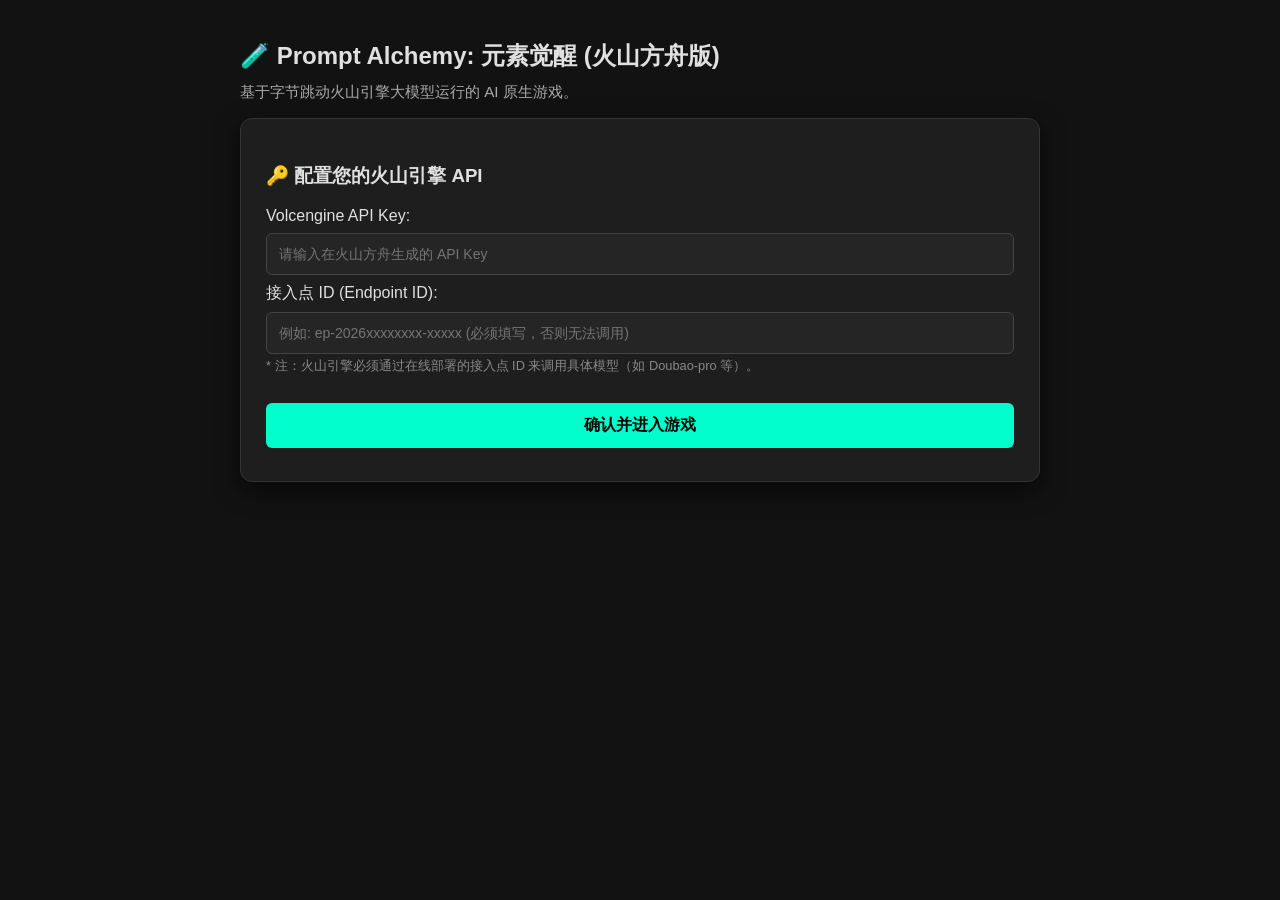
<file: alchemy/index.html>
<!DOCTYPE html>
<html lang="zh-CN">
<head>
    <meta charset="UTF-8">
    <meta name="viewport" content="width=device-width, initial-scale=1.0">
    <title>Prompt Alchemy: 元素觉醒 (火山引擎版)</title>
    <style>
        :root {
            --bg-color: #121212;
            --card-color: #1e1e1e;
            --text-color: #e0e0e0;
            --accent-color: #00ffcc;
            --border-color: #333;
        }
        body {
            font-family: 'Segoe UI', Tahoma, Geneva, Verdana, sans-serif;
            background-color: var(--bg-color);
            color: var(--text-color);
            margin: 0;
            padding: 20px;
            display: flex;
            flex-direction: column;
            align-items: center;
        }
        .container {
            width: 100%;
            max-width: 800px;
        }
        .setup-panel, .game-panel {
            background: var(--card-color);
            padding: 25px;
            border-radius: 12px;
            box-shadow: 0 8px 24px rgba(0,0,0,0.6);
            margin-bottom: 20px;
            border: 1px solid var(--border-color);
        }
        input, button, textarea, select {
            background: #252525;
            border: 1px solid #444;
            color: #fff;
            padding: 12px;
            margin: 8px 0;
            border-radius: 6px;
            width: 100%;
            box-sizing: border-box;
            font-size: 14px;
        }
        input:focus, textarea:focus {
            border-color: var(--accent-color);
            outline: none;
        }
        button {
            background: var(--accent-color);
            color: #000;
            font-weight: bold;
            font-size: 16px;
            cursor: pointer;
            transition: all 0.3s ease;
            border: none;
            margin-top: 15px;
        }
        button:hover {
            background: #00ccaa;
            box-shadow: 0 0 15px rgba(0, 255, 204, 0.4);
            transform: translateY(-1px);
        }
        button:disabled {
            background: #444;
            color: #888;
            cursor: not-allowed;
            box-shadow: none;
            transform: none;
        }
        .battlefield {
            display: flex;
            justify-content: space-around;
            margin-top: 25px;
            gap: 20px;
        }
        .monster-card {
            background: #252525;
            border: 2px solid #444;
            border-radius: 10px;
            width: 50%;
            padding: 20px;
            text-align: center;
            transition: border-color 0.5s;
        }
        .monster-card.active {
            border-color: var(--accent-color);
            background: #1a2926;
        }
        .monster-avatar {
            font-family: 'Courier New', Courier, monospace;
            white-space: pre;
            background: #0a0a0a;
            padding: 15px;
            border-radius: 6px;
            margin: 15px 0;
            font-size: 12px;
            color: #33ff33;
            overflow-x: auto;
            line-height: 1.2;
            min-height: 100px;
            display: flex;
            align-items: center;
            justify-content: center;
        }
        .status {
            font-weight: bold;
            color: #ffcc00;
            margin: 15px 0;
            padding: 10px;
            background: rgba(255, 204, 0, 0.1);
            border-radius: 6px;
            text-align: center;
        }
        .el-row {
            display: flex;
            gap: 15px;
        }
        .el-col {
            flex: 1;
        }
    </style>
</head>
<body>

<div class="container">
    <h2>🧪 Prompt Alchemy: 元素觉醒 (火山方舟版)</h2>
    <p style="font-size: 0.95em; color: #aaa; margin-top: -10px;">基于字节跳动火山引擎大模型运行的 AI 原生游戏。</p>

    <div class="setup-panel" id="setupPanel">
        <h3>🔑 配置您的火山引擎 API</h3>
        
        <label for="apiKey">Volcengine API Key:</label>
        <input type="password" id="apiKey" placeholder="请输入在火山方舟生成的 API Key" value="">
        
        <label for="endpointId">接入点 ID (Endpoint ID):</label>
        <input type="text" id="endpointId" placeholder="例如: ep-2026xxxxxxxx-xxxxx (必须填写，否则无法调用)" value="">
        <p style="font-size: 0.8em; color: #888; margin-top: -4px;">* 注：火山引擎必须通过在线部署的接入点 ID 来调用具体模型（如 Doubao-pro 等）。</p>
        
        <button onclick="startGame()">确认并进入游戏</button>
    </div>

    <div class="game-panel" id="gamePanel" style="display:none;">
        <div class="el-row">
            <div class="el-col">
                <label for="elemA">选择基础元素 A:</label>
                <select id="elemA">
                    <option value="🔥 熔岩机械">🔥 熔岩机械</option>
                    <option value="💧 幽灵史莱姆">💧 幽灵史莱姆</option>
                    <option value="⚡ 狂暴雷电">⚡ 狂暴雷电</option>
                    <option value="🌲 古老树精">🌲 古老树精</option>
                </select>
            </div>
            <div class="el-col">
                <label for="elemB">选择基础元素 B:</label>
                <select id="elemB">
                    <option value="💀 诅咒暗影">💀 诅咒暗影</option>
                    <option value="⚙️ 蒸汽齿轮">⚙️ 蒸汽齿轮</option>
                    <option value="❄️ 极寒冰晶">❄️ 极寒冰晶</option>
                    <option value="✨ 神圣光芒">✨ 神圣光芒</option>
                </select>
            </div>
        </div>

        <label for="playerPrompt">注入炼金提示词 (Prompt) - 引导大模型塑造怪物的形态与特殊异能：</label>
        <textarea id="playerPrompt" rows="3" placeholder="例如：让它们完美交融，诞生一只带有蒸汽朋克风格、能喷射冰火能量的机械巨龙！"></textarea>
        
        <button id="summonBtn" onclick="summonMonster()">✨ 消耗 Token：融合召唤！</button>

        <div class="status" id="gameStatus">准备就绪，请输入创意提示词召唤你的炼金兽...</div>

        <div class="battlefield">
            <div class="monster-card" id="playerCard">
                <h4>🔮 你的炼金兽</h4>
                <div id="pName" style="font-weight: bold; color: var(--accent-color);">? ? ?</div>
                <div class="monster-avatar" id="pAvatar">(等待融合大阵激活)</div>
                <div id="pStats" style="font-weight: bold;">HP: -- | ATK: --</div>
                <div id="pSkill" style="font-size:0.85em; color:#aaa; margin-top:8px; min-height: 32px;">技能: --</div>
            </div>

            <div class="monster-card" id="enemyCard">
                <h4>👾 守关智能Boss</h4>
                <div id="eName" style="font-weight: bold; color: #ff3366;">末日赛博巨兽</div>
                <div class="monster-avatar" id="eAvatar">
  /\_/\
 ( o.o )
  > ^ <
[CYBER]
                </div>
                <div id="eStats" style="font-weight: bold;">HP: 120 | ATK: 24</div>
                <div id="eSkill" style="font-size:0.85em; color:#aaa; margin-top:8px; min-height: 32px;">技能: 毁灭射线 (对敌方造成无差别高额打击)</div>
            </div>
        </div>
        
        <button id="battleBtn" style="display: none; background: #ff3366; color: white;" onclick="startBattle()">⚔️ 派遣创造物，开始战斗！</button>
    </div>
</div>

<script>
    let playerMonster = null;
    const enemyMonster = { name: "末日赛博巨兽", hp: 120, atk: 24 };

    function startGame() {
        const key = document.getElementById('apiKey').value;
        const endpoint = document.getElementById('endpointId').value;
        if(!key || !endpoint) {
            alert('火山方舟模式下，API Key 和 接入点 ID (Endpoint ID) 均不能为空！');
            return;
        }
        document.getElementById('setupPanel').style.display = 'none';
        document.getElementById('gamePanel').style.display = 'block';
    }

    async function summonMonster() {
        const apiKey = document.getElementById('apiKey').value;
        const endpointId = document.getElementById('endpointId').value;
        const elemA = document.getElementById('elemA').value;
        const elemB = document.getElementById('elemB').value;
        const playerPrompt = document.getElementById('playerPrompt').value;

        if(!playerPrompt) {
            alert('炼金需要意志引导，请填写提示词！');
            return;
        }

        document.getElementById('summonBtn').disabled = true;
        document.getElementById('battleBtn').style.display = 'none';
        document.getElementById('playerCard').classList.remove('active');
        document.getElementById('gameStatus').innerText = "🔮 正在连接火山方舟，大模型正通过接入点实时推理属性、渲染图案...";

        const systemPrompt = `你是一款游戏后端的实时规则与视觉渲染引擎。
请根据玩家提供的两个基础元素和融合提示词，创造一个对战怪物。
必须严格返回以下标准 JSON 格式，不要包含任何 markdown 标记（绝对不要用 \`\`\`json 块包裹），直接输出大括号包裹的纯文本 JSON：
{
  "name": "怪物名字(10字以内)",
  "hp": 随机70-150之间的整数,
  "atk": 随机15-35之间的整数,
  "skill": "技能名字和简短说明",
  "ascii_art": "用普通符号画一幅符合该怪物形象的简易ASCII艺术画(高度4-5行，宽度20字符以内，内部绝对不能使用任何反引号，直接用换行符\\n分隔)"
}`;

        const userContent = `基础元素A: ${elemA}, 基础元素B: ${elemB}. 玩家融合创意: ${playerPrompt}`;

        try {
            // 请求地址更换为火山方舟 V3 端点
            const response = await fetch("https://ark.cn-beijing.volces.com/api/v3/chat/completions", {
                method: "POST",
                headers: {
                    "Authorization": `Bearer ${apiKey}`,
                    "Content-Type": "application/json"
                },
                body: JSON.stringify({
                    "model": endpointId, // 火山引擎规范：这里传入的必须是接入点ID
                    "messages": [
                        {"role": "system", "content": systemPrompt},
                        {"role": "user", "content": userContent}
                    ]
                })
            });

            if (!response.ok) {
                const errorData = await response.json();
                throw new Error(errorData.error?.message || "方舟接口调用失败");
            }

            const data = await response.json();
            let rawContent = data.choices[0].message.content.trim();
            
            // 兜底清洗：剔除不听话模型可能会带上的 Markdown 标记
            if (rawContent.startsWith("```")) {
                rawContent = rawContent.replace(/^```json?/, "").replace(/```$/, "").trim();
            }

            const result = JSON.parse(rawContent);
            
            playerMonster = result;
            document.getElementById('pName').innerText = result.name;
            document.getElementById('pAvatar').innerText = result.ascii_art || " (/)_(\) \n ( o.o ) \n  > ^ < ";
            document.getElementById('pStats').innerText = `HP: ${result.hp} | ATK: ${result.atk}`;
            document.getElementById('pSkill').innerText = `技能: ${result.skill}`;
            
            document.getElementById('playerCard').classList.add('active');
            document.getElementById('gameStatus').innerText = `✨ 召唤成功！方舟大阵中走出了【${result.name}】！`;
            document.getElementById('battleBtn').style.display = 'block';
        } catch (error) {
            console.error(error);
            document.getElementById('gameStatus').innerText = `❌ 召唤失败。原因: ${error.message}。请检查 Key 和 接入点 ID 是否匹配，或检查跨域控制。`;
        } finally {
            document.getElementById('summonBtn').disabled = false;
        }
    }

    function startBattle() {
        if(!playerMonster) return;
        document.getElementById('gameStatus').innerText = "⚔️ 战火已燃！";
        
        let pHp = playerMonster.hp;
        let eHp = enemyMonster.hp;
        let log = "⚔️ === 战斗回合播报 === ⚔️\n\n";

        log += `【${playerMonster.name}】仰天长啸，激活动态技能 [${playerMonster.skill.split('：')[0]}]！\n`;
        eHp -= playerMonster.atk;
        log += `💥 痛击守关Boss，造成了 ${playerMonster.atk} 点伤害！Boss 剩余生命: ${Math.max(0, eHp)}\n\n`;

        if(eHp > 0) {
            log += `【${enemyMonster.name}】陷入暴怒，回敬了一记 [毁灭射线]！\n`;
            pHp -= enemyMonster.atk;
            log += `💥 你的造物受到了 ${enemyMonster.atk} 点伤害！你剩余生命: ${Math.max(0, pHp)}\n\n`;
        }

        log += "🏁 === 结算结果 === 🏁\n";
        if(eHp <= 0) {
            log += `🏆 奇迹！你用 Prompt 编织出的 AI 生物成功击碎了赛博巨兽！`;
        } else if(pHp <= 0) {
            log += `💀 战败！再接再厉，调整下提示词重新炼金吧！`;
        } else {
            if(pHp > eHp) {
                log += `⚖️ 由于你的生物血量残余较多 (${pHp} vs ${eHp})，评委判定你获得小胜！`;
            } else {
                log += `⚖️ 回合结束，Boss 略微领先，你惜败！`;
            }
        }

        alert(log);
        document.getElementById('gameStatus').innerText = "战斗已完结。可以开启下一轮 Token 炼金！";
    }
</script>

</body>
</html>
</file>
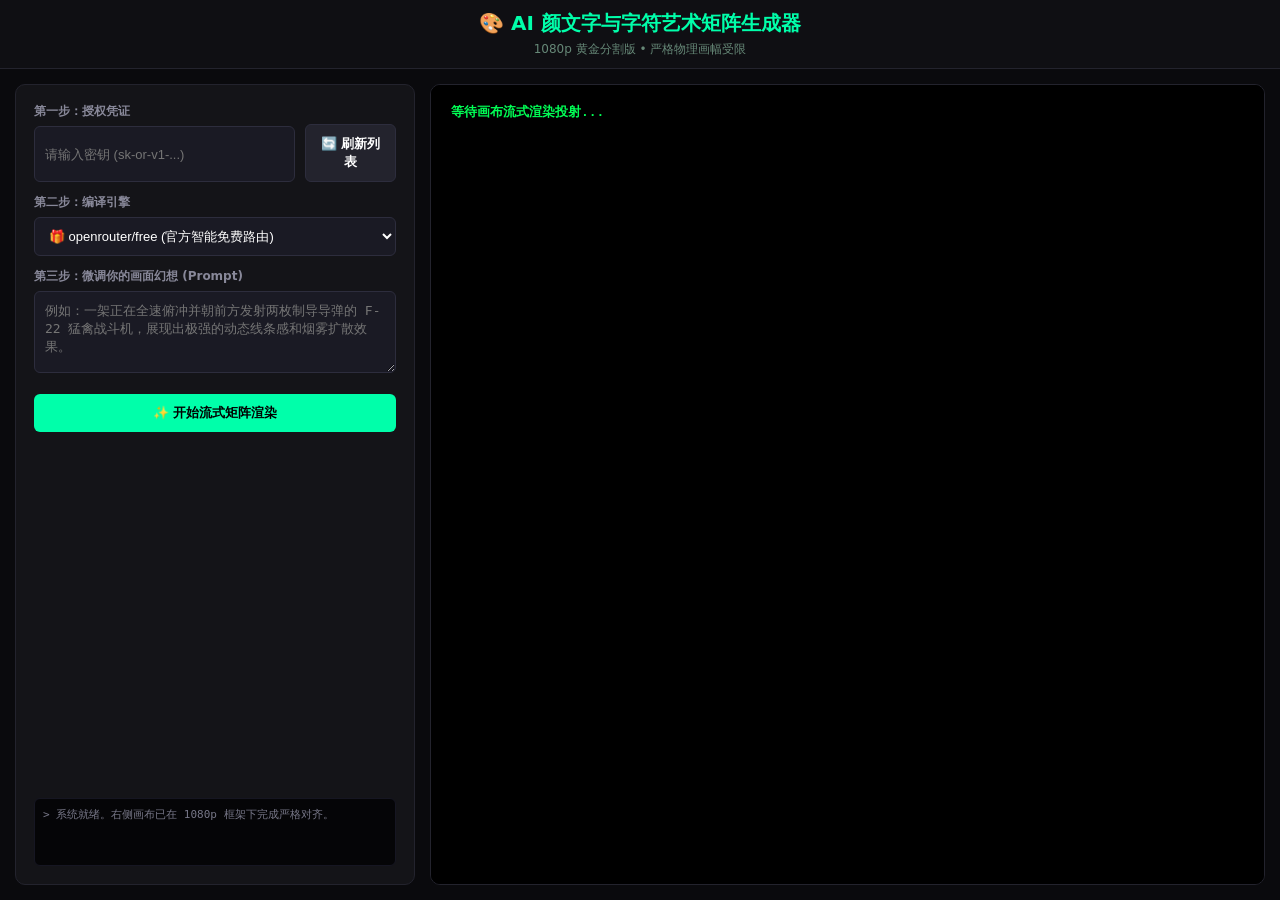
<file: static/alchemy/index.html>
<!DOCTYPE html>
<html lang="zh-CN">
<head>
    <meta charset="UTF-8">
    <meta name="viewport" content="width=device-width, initial-scale=1.0">
    <title>🎨 字符艺术矩阵生成器 (1080p 黄金画幅版)</title>
    <style>
        :root {
            --bg: #0a0a0d;
            --panel: #141418;
            --accent: #00ffaa;
            --text: #e2e2e5;
        }
        
        /* 铺满全屏，杜绝整个网页出现滚动条 */
        html, body {
            background: var(--bg);
            color: var(--text);
            margin: 0;
            padding: 0;
            height: 100vh;
            width: 100vw;
            font-family: system-ui, -apple-system, sans-serif;
            overflow: hidden; 
            display: flex;
            flex-direction: column;
        }

        /* 紧凑型的顶部标题栏 */
        header {
            text-align: center;
            padding: 10px 0;
            background: #0f0f13;
            border-bottom: 1px solid #23232d;
            flex-shrink: 0;
        }
        header h2 { margin: 0; font-size: 20px; color: var(--accent); }
        header p { margin: 4px 0 0 0; color: #687; font-size: 12px; }

        /* 🎛️ 核心改动 1：左右分栏的双栏主战场 */
        .main-layout {
            display: flex;
            flex: 1;
            width: 100vw;
            box-sizing: border-box;
            padding: 15px;
            gap: 15px;
            overflow: hidden; /* 强制限定在首屏之内 */
        }

        /* 左侧控制台（占 35% 宽度） */
        .control-side {
            width: 35%;
            max-width: 400px;
            min-width: 300px;
            background: var(--panel);
            padding: 18px;
            border-radius: 10px;
            border: 1px solid #23232d;
            box-sizing: border-box;
            display: flex;
            flex-direction: column;
            justify-content: flex-start;
        }

        /* 🎨 核心改动 2：右侧画布（占全量剩余空间，强制单屏无滚动） */
        .canvas-side {
            flex: 1;
            background: #000;
            border: 1px solid #23232d;
            border-radius: 10px;
            position: relative;
            display: flex;
            flex-direction: column;
            box-sizing: border-box;
            overflow: hidden;
        }

        /* 字符矩阵渲染核心：严格控制字体大小和等宽 */
        #artCanvas {
            flex: 1;
            color: #00ff55;
            font-family: 'Courier New', Courier, monospace;
            font-weight: bold;
            font-size: 13px; /* 1080p 下最佳辨识度等宽大小 */
            line-height: 1.25;
            white-space: pre;
            padding: 20px;
            margin: 0;
            overflow: hidden; /* 严禁画布自己蹦出多余的滚动条 */
            background: #000;
            box-sizing: border-box;
        }

        /* 表单元素微调 */
        .input-group { margin-bottom: 12px; }
        label { display: block; margin-bottom: 4px; font-size: 12px; color: #889; font-weight: bold; }
        input, textarea, select, button {
            width: 100%; padding: 10px; margin-top: 2px;
            background: #1a1a24; border: 1px solid #2d2d3d;
            color: #fff; border-radius: 6px; box-sizing: border-box; font-size: 13px;
        }
        input:focus, textarea:focus, select:focus { border-color: var(--accent); outline: none; }
        
        .row { display: flex; gap: 10px; }
        button { background: var(--accent); color: #000; font-weight: bold; border: none; cursor: pointer; transition: background 0.2s; margin-top: 5px; }
        button:hover { background: #00cc88; }
        button:disabled { background: #333; color: #666; cursor: not-allowed; }
        .btn-secondary { background: #23232d; color: #fff; border: 1px solid #2d2d3d; }
        .btn-secondary:hover { background: #2d2d3d; }

        #terminal {
            background: #050507; font-family: monospace; padding: 8px; border-radius: 6px;
            height: 50px; overflow-y: auto; font-size: 11px; color: #778; margin-top: auto; border: 1px solid #161622;
        }
    </style>
</head>
<body>

<header>
    <h2>🎨 AI 颜文字与字符艺术矩阵生成器</h2>
    <p>1080p 黄金分割版 • 严格物理画幅受限</p>
</header>

<div class="main-layout">
    <div class="control-side">
        <div class="input-group">
            <label>第一步：授权凭证</label>
            <div class="row">
                <input type="password" id="keyInput" placeholder="请输入密钥 (sk-or-v1-...)">
                <button class="btn-secondary" style="width: 120px; margin:0;" onclick="fetchLiveModels()">🔄 刷新列表</button>
            </div>
        </div>

        <div class="input-group">
            <label>第二步：编译引擎</label>
            <select id="modelInput">
                <option value="openrouter/free">🎁 openrouter/free (官方智能免费路由)</option>
            </select>
        </div>

        <div class="input-group">
            <label>第三步：微调你的画面幻想 (Prompt)</label>
            <textarea id="promptInput" rows="4" placeholder="例如：一架正在全速俯冲并朝前方发射两枚制导导弹的 F-22 猛禽战斗机，展现出极强的动态线条感和烟雾扩散效果。"></textarea>
        </div>

        <button id="generateBtn" onclick="generateAsciiArt()">✨ 开始流式矩阵渲染</button>

        <div id="terminal">> 系统就绪。右侧画布已在 1080p 框架下完成严格对齐。</div>
    </div>

    <div class="canvas-side">
        <div id="artCanvas">等待画布流式渲染投射...</div>
    </div>
</div>

<script>
    const logDiv = document.getElementById('terminal');
    const modelSelect = document.getElementById('modelInput');
    const canvasDiv = document.getElementById('artCanvas');

    function log(msg, color = "#888") {
        if (logDiv) {
            logDiv.innerHTML += `<br><span style="color:${color}">> ${msg}</span>`;
            logDiv.scrollTop = logDiv.scrollHeight;
        }
    }

    // 🔄 动态拉取模型列表逻辑 (保持静态首行安全注入)
    async function fetchLiveModels() {
        const key = document.getElementById('keyInput').value;
        log("正在拉取全量模型生态...", "#ffaa00");

        try {
            const headers = key ? { "Authorization": `Bearer ${key}` } : {};
            const response = await fetch("https://openrouter.ai/api/v1/models", { method: "GET", headers: headers });

            if (!response.ok) throw new Error(`HTTP 错误: ${response.status}`);
            const rawData = await response.json();
            const models = rawData.data;

            if (models && models.length > 0) {
                while (modelSelect.options.length > 1) { modelSelect.remove(1); }

                const freeModels = [];
                const paidModels = [];

                models.forEach(m => {
                    if (m.id === "openrouter/free") return;
                    if (m.id.includes(':free')) freeModels.push(m);
                    else paidModels.push(m);
                });

                freeModels.sort((a,b) => a.id.localeCompare(b.id));
                paidModels.sort((a,b) => a.id.localeCompare(b.id));

                const optGroupFree = document.createElement('optgroup');
                optGroupFree.label = "🎁 免费畅玩模型通道";
                freeModels.forEach(m => {
                    const opt = document.createElement('option');
                    opt.value = m.id;
                    opt.innerText = `✨ ${m.name}`;
                    optGroupFree.appendChild(opt);
                });
                modelSelect.appendChild(optGroupFree);

                const optGroupPaid = document.createElement('optgroup');
                optGroupPaid.label = "💰 商业全量旗舰模型";
                paidModels.forEach(m => {
                    const opt = document.createElement('option');
                    opt.value = m.id;
                    opt.innerText = `🪪 ${m.name}`;
                    optGroupPaid.appendChild(opt);
                });
                modelSelect.appendChild(optGroupPaid);

                log(`模型追加同步成功！`, "#00ffaa");
                alert("模型列表已动态更新！");
            }
        } catch (e) {
            log(`获取失败。保持默认免费通道运行。`, "#ff3366");
            alert(`无法更新列表: ${e.message}\n已保持第一行默认路由为您兜底！`);
        }
    }

    // ✨ 核心逻辑：严密控行控高，杜绝产生滚动条    
    // 🎨 流式实时渲染字符艺术矩阵
    async function generateAsciiArt() {
        const key = document.getElementById('keyInput').value;
        const model = document.getElementById('modelInput').value;
        const prompt = document.getElementById('promptInput').value;

        if(!key) { alert("请先填写 OpenRouter API Key！"); return; }
        if(!prompt) { alert("你想画什么？请输入画面描述！"); return; }

        document.getElementById('generateBtn').disabled = true;
        canvasDiv.style.color = "#00ff55";
        canvasDiv.innerText = ""; // 清空画布，准备实时作画
        log(`正在请求 [${model}] 开启流式矩阵渲染通道...`, "#ffcc00");

        const systemPrompt = `你是一个顶级字符画（ASCII Art）艺术编译器。请根据用户的描述，生成一张纯字符矩阵图形。
【画幅物理硬约束条件（极其重要，违反系统将死锁）】：
1. 你的整个图形输出横向宽度：必须严格控制在 120 到 140 个字符之间！这是为了配合 1080p 横向大画布的排版，请务必把画面横向撑满！
2. 纵向高度：控制在 25 到 35 行之间。绘制完主图案后请立刻闭合输出。
3. 只能吐出纯字符画矩阵本身。严禁带有任何 Markdown 标记（如 \`\`\` 符号）、普通文字说明或打招呼。

【画风与黑白构图要求】：
1. 核心重点：我们的背景画布已经是纯黑色的了！所以图案背景、天空中【空白、没有物体的地方】必须用空格（Space）来表示！绝对不允许用满屏幕的字符把背景填满！
2. 请发挥你的空间想象力，用密度不同的符号（如 @, #, *, +, =, -, :, ., 或者是特定的颜文字符号）组合出明暗与线条，使其像一幅悬浮在黑夜中的超大像素艺术品。`;

        try {
            const response = await fetch("https://openrouter.ai/api/v1/chat/completions", {
                method: "POST",
                headers: {
                    "Authorization": `Bearer ${key}`,
                    "Content-Type": "application/json"
                },
                body: JSON.stringify({
                    "model": model,
                    "stream": true, // ⚡️ 开启流式传输，拒绝死等阻塞！
                    "messages": [
                        {"role": "system", "content": systemPrompt},
                        {"role": "user", "content": prompt}
                    ]
                })
            });

            if(!response.ok) {
                const errData = await response.json().catch(() => ({}));
                throw new Error(errData.error?.message || `HTTP 错误: ${response.status}`);
            }

// 🌊 升级版：高吞吐量流式文本流清洗器
            const reader = response.body.getReader();
            const decoder = new TextDecoder("utf-8");
            let buffer = ""; // 核心：用于暂存残缺不全的碎包

            while (true) {
                const { done, value } = await reader.read();
                if (done) break;

                // 1. 持续无缝拼接新老数据
                buffer += decoder.decode(value, { stream: true });

                // 2. 只有遇到真正的换行符，才认为这一阶段传输结束
                let lines = buffer.split("\n");
                
                // 3. 💥 关键点：把最后一行可能不完整的“断头包”留给下一个切片去拼接
                buffer = lines.pop(); 

                for (const line of lines) {
                    const cleanedLine = line.trim();
                    if (!cleanedLine || cleanedLine === "data: [DONE]") continue;

                    if (cleanedLine.startsWith("data: ")) {
                        const jsonStr = cleanedLine.replace(/^data: /, "");
                        try {
                            const parsed = JSON.parse(jsonStr);
                            const deltaText = parsed.choices?.[0]?.delta?.content || "";
                            
                            if (deltaText) {
                                // 拒绝反引号，确保纯粹性
                                if (!deltaText.includes("```")) {
                                    canvasDiv.innerText += deltaText;
                                }
                            }
                        } catch (jsonErr) {
                            // 💡 调试利器：如果真的碎包了，我们能在控制台看到它到底碎成了什么样
                            console.warn("流式断句错位，正在等待下一个切片拼接...", jsonStr);
                        }
                    }
                }
            }

            log(`画布流式渲染收尾成功！渲染引擎：${model}`, "#00ffaa");

        } catch (e) {
            canvasDiv.style.color = "#ff3366";
            canvasDiv.innerText = `\n画布坍塌。原因: ${e.message}`;
            log(`生成终止。错误核心: ${e.message}`, "#ff3366");
        } finally {
            document.getElementById('generateBtn').disabled = false;
        }
    }
</script>

</body>
</html>
</file>
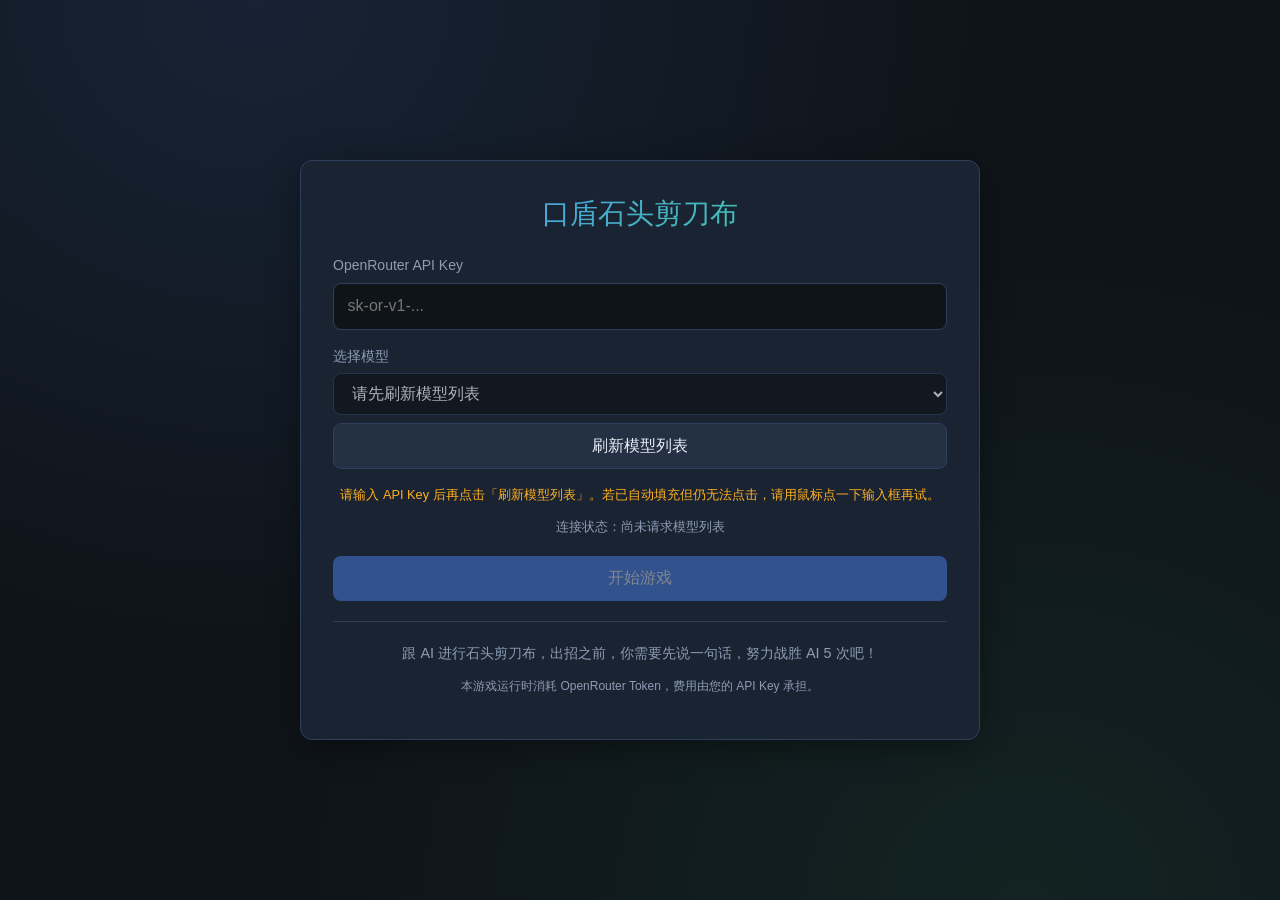
<file: static/rsp/index.html>
<!doctype html>
<html lang="zh-CN">
  <head>
    <meta charset="UTF-8" />
    <link rel="icon" type="image/svg+xml" href="./favicon.svg" />
    <meta name="viewport" content="width=device-width, initial-scale=1.0, viewport-fit=cover" />
    <title>口盾石头剪刀布</title>
    <script type="module" crossorigin src="./assets/index-DGRykfCC.js"></script>
    <link rel="stylesheet" crossorigin href="./assets/index-Da9uEN5l.css">
  </head>
  <body>
    <div id="root"></div>
  </body>
</html>
</file>
<file: static/rsp/assets/index-Da9uEN5l.css>
:root{--bg:#0f1419;--bg-card:#1a2332;--bg-panel:#243044;--accent:#4f8cff;--accent-hover:#6ba0ff;--success:#3dd68c;--warning:#ffb020;--danger:#ff6b6b;--text:#e8edf5;--text-muted:#8b9cb3;--border:#2d3f5a;--radius:12px;--shadow:0 8px 32px #00000059;--page-padding:clamp(.5rem, 2vw, 1rem);--panel-padding:clamp(.5rem, 1.5vw, .75rem);--gap-sm:clamp(.35rem, 1vw, .5rem);--gap-md:clamp(.5rem, 1.5vw, .75rem);--font-title:clamp(1.35rem, 4vw, 1.75rem);--font-body:clamp(.85rem, 2.5vw, .95rem);--font-small:clamp(.7rem, 2vw, .8rem);--avatar-size:clamp(1.5rem, 5vw, 2rem);--safe-top:env(safe-area-inset-top,0px);--safe-right:env(safe-area-inset-right,0px);--safe-bottom:env(safe-area-inset-bottom,0px);--safe-left:env(safe-area-inset-left,0px);color:var(--text);background:var(--bg);font-synthesis:none;text-rendering:optimizelegibility;-webkit-font-smoothing:antialiased;font-family:Segoe UI,PingFang SC,Microsoft YaHei,sans-serif;line-height:1.5}*,:before,:after{box-sizing:border-box}html{height:100%;overflow:hidden}html,body,#root{min-height:100svh;margin:0}body{background:radial-gradient(ellipse at 20% 0%, #4f8cff1f, transparent 50%), radial-gradient(ellipse at 80% 100%, #3dd68c14, transparent 50%), var(--bg)}button,input,select,textarea{font:inherit}button{cursor:pointer;border:none;min-height:44px}input,select,textarea{border:1px solid var(--border);background:var(--bg);color:var(--text);border-radius:8px;padding:.65rem .85rem}input:focus,select:focus,textarea:focus{outline:2px solid var(--accent);outline-offset:1px}.app{flex-direction:column;min-height:100dvh;max-height:100dvh;display:flex;overflow:hidden}.setup-screen{min-height:0;padding:calc(var(--safe-top) + var(--page-padding)) calc(var(--safe-right) + var(--page-padding)) calc(var(--safe-bottom) + var(--page-padding)) calc(var(--safe-left) + var(--page-padding));-webkit-overflow-scrolling:touch;flex:1;justify-content:center;align-items:center;display:flex;overflow-y:auto}.setup-card{background:var(--bg-card);border:1px solid var(--border);border-radius:var(--radius);width:min(100%,680px);box-shadow:var(--shadow);margin:auto;padding:clamp(1.25rem,4vw,2rem)}.setup-title{font-size:var(--font-title);text-align:center;background:linear-gradient(135deg, var(--accent), var(--success));-webkit-text-fill-color:transparent;-webkit-background-clip:text;background-clip:text;margin:0 0 1.25rem}.setup-field{flex-direction:column;gap:.4rem;margin-bottom:1rem;display:flex}.setup-field label{color:var(--text-muted);font-size:.875rem}.setup-row{gap:.5rem;display:flex}.setup-model-row{flex-direction:column;gap:.5rem;display:flex}.setup-model-row select{text-overflow:ellipsis;width:100%;min-width:0}.setup-row input,.setup-row select{flex:1;min-width:0}.btn{border-radius:8px;justify-content:center;align-items:center;padding:.65rem 1.25rem;font-weight:600;transition:background .15s,transform .1s;display:inline-flex}.btn:active:not(:disabled){transform:scale(.98)}.btn:disabled{opacity:.45;cursor:not-allowed}.btn-primary{background:var(--accent);color:#fff;width:100%;margin-top:.5rem}.btn-primary:hover:not(:disabled){background:var(--accent-hover)}.btn-secondary{background:var(--bg-panel);color:var(--text);border:1px solid var(--border);white-space:nowrap;width:100%}.btn-secondary:hover:not(:disabled){background:var(--border)}.setup-rules{border-top:1px solid var(--border);color:var(--text-muted);text-align:center;margin:1.25rem 0 0;padding-top:1.25rem;font-size:.9rem;line-height:1.6}.setup-hint{color:var(--text-muted);text-align:center;margin-top:.75rem;font-size:.75rem}.setup-hint code{color:var(--accent);font-size:.85em}.setup-error-hint{color:var(--warning);text-align:center;margin:0 0 .75rem;font-size:.8rem;line-height:1.5}.setup-status{color:var(--text-muted);text-align:center;word-break:break-all;margin:0 0 .75rem;font-size:.8rem;line-height:1.5}.game-screen{min-height:0;padding:calc(var(--safe-top) + var(--page-padding) * .5) calc(var(--safe-right) + var(--page-padding)) calc(var(--safe-bottom) + var(--page-padding) * .5) calc(var(--safe-left) + var(--page-padding));box-sizing:border-box;flex-direction:column;flex:1;width:100%;max-width:900px;height:100svh;max-height:100svh;margin:0 auto;display:flex;overflow:hidden}.round-info{text-align:center;font-size:var(--font-small);color:var(--text-muted);margin-bottom:var(--gap-sm);flex-shrink:0}.game-footer{margin-top:var(--gap-sm);padding-top:var(--gap-sm);border-top:1px solid var(--border);flex-shrink:0}.game-restart-btn{width:100%;min-height:44px}.battle-layout{gap:var(--gap-md);flex:1;grid-template:"ai-speech ai-char""status status""player-char player-panel"/minmax(0,1fr) auto;align-content:start;min-height:0;display:grid}.battle-top-left{grid-area:ai-speech;min-width:0}.battle-top-right{flex-direction:column;grid-area:ai-char;justify-self:end;align-items:center;display:flex}.battle-center{grid-area:status;justify-content:center;align-items:center;min-width:0;display:flex}.battle-bottom-left{flex-direction:column;grid-area:player-char;place-self:end start;align-items:center;display:flex}.battle-bottom-right{flex-direction:column;grid-area:player-panel;place-self:end stretch;align-items:stretch;min-width:0;display:flex}.panel{background:var(--bg-card);border:1px solid var(--border);border-radius:var(--radius);box-shadow:var(--shadow);padding:var(--panel-padding)}.speech-box{max-width:100%;min-height:clamp(48px,12vw,56px)}.speech-label{font-size:var(--font-small);color:var(--text-muted);margin-bottom:.25rem}.speech-text{font-size:var(--font-body);word-break:break-word;line-height:1.45}.speech-thinking{color:var(--text-muted);animation:1.2s ease-in-out infinite pulse}@keyframes pulse{0%,to{opacity:.4}50%{opacity:1}}.character-card{text-align:center;min-width:clamp(72px,18vw,120px)}.character-avatar{font-size:var(--avatar-size);margin-bottom:.1rem;line-height:1}.character-move{font-size:clamp(1.25rem,4vw,2rem)}.character-name{font-size:var(--font-small);color:var(--text-muted);font-weight:600}.status-center{text-align:center;padding:var(--panel-padding);border:1px solid var(--border);border-radius:var(--radius);-webkit-backdrop-filter:blur(8px);backdrop-filter:blur(8px);background:#1a2332d9;width:100%}.status-text{font-size:var(--font-body);font-weight:700}.status-text.thinking{color:var(--warning)}.status-text.win-player{color:var(--success)}.status-text.win-ai{color:var(--danger)}.status-text.tie{color:var(--text-muted)}.status-error{color:var(--danger);margin-top:.35rem;font-size:.8rem}.status-timeout-hint{color:var(--warning);margin:.35rem 0 0;font-size:.8rem}.status-actions{flex-wrap:wrap;justify-content:center;gap:.5rem;margin-top:.5rem;display:flex}.status-action-btn{font-size:var(--font-small);border:1px solid var(--border);background:var(--bg-panel);min-height:44px;color:var(--text);border-radius:6px;flex:1;min-width:88px;max-width:160px;padding:.45rem .85rem}.status-action-btn-primary{background:var(--accent);border-color:var(--accent);color:#fff;max-width:none}.status-action-btn-primary:hover{background:var(--accent-hover)}.star-progress{flex-wrap:wrap;justify-content:center;gap:.15rem;max-width:100%;margin-top:.25rem;display:flex}.star{opacity:.25;font-size:clamp(.6rem,2vw,.75rem);line-height:1}.star.filled{opacity:1}.player-panel{width:100%;max-width:100%}.player-statement-recap{border-bottom:1px solid var(--border);margin-bottom:.65rem;padding-bottom:.65rem}.player-statement-recap .speech-text{color:var(--text)}.player-input-form{flex-direction:column;gap:.5rem;display:flex}.player-input-form textarea{resize:none;min-height:56px}.move-buttons{gap:var(--gap-sm);grid-template-columns:repeat(3,minmax(0,1fr));display:grid}.move-btn{background:var(--bg-panel);border:2px solid var(--border);border-radius:var(--radius);min-width:0;color:var(--text);font-weight:600;font-size:var(--font-small);flex-direction:column;align-items:center;gap:.2rem;padding:clamp(.5rem,2vw,.75rem) .35rem;transition:border-color .15s,background .15s;display:flex}.move-btn:hover:not(:disabled){border-color:var(--accent);background:#4f8cff1a}.move-btn:disabled{opacity:.45;cursor:not-allowed}.move-emoji{font-size:clamp(1.25rem,5vw,1.75rem)}.panel-waiting{color:var(--text-muted);text-align:center;padding:.65rem;font-size:.9rem}.player-round-end{flex-direction:column;gap:.5rem;width:100%;max-width:100%;display:flex}.round-end-hint{font-size:var(--font-small);color:var(--text-muted);text-align:center;margin:0}.modal-overlay{padding:calc(var(--safe-top) + 1rem) calc(var(--safe-right) + 1rem) calc(var(--safe-bottom) + 1rem) calc(var(--safe-left) + 1rem);z-index:100;background:#000000a6;justify-content:center;align-items:center;display:flex;position:fixed;inset:0}.modal-content{background:var(--bg-card);border:1px solid var(--border);border-radius:var(--radius);box-shadow:var(--shadow);width:min(100%,480px);max-height:calc(100svh - var(--safe-top) - var(--safe-bottom) - 2rem);padding:clamp(1.25rem,4vw,1.75rem);overflow-y:auto}.modal-title{text-align:center;margin:0 0 1rem;font-size:clamp(1.1rem,4vw,1.35rem)}.modal-section{margin-bottom:1rem}.modal-section h3{color:var(--accent);margin:0 0 .35rem;font-size:.85rem}.modal-section p{margin:0;font-size:.95rem;line-height:1.55}.modal-loading{text-align:center;color:var(--text-muted);padding:2rem 0}@media (width<=720px){.battle-layout{-webkit-overflow-scrolling:touch;padding-bottom:var(--gap-sm);grid-template-columns:1fr;grid-template-areas:"ai-speech""ai-char""status""player-char""player-panel";overflow-y:auto}.battle-top-right,.battle-bottom-left{place-self:auto center}.battle-bottom-right{align-self:auto}.character-card{min-width:auto}}@media (width<=480px){.setup-rules,.setup-hint,.setup-field label{font-size:var(--font-small)}.battle-layout{gap:var(--gap-sm)}.speech-box{min-height:44px}.player-input-form textarea{min-height:48px}.status-actions{width:100%}.status-action-btn{max-width:none}}@media (height<=520px) and (orientation:landscape){.game-screen{padding-top:calc(var(--safe-top) + .25rem);padding-bottom:calc(var(--safe-bottom) + .25rem)}.battle-layout{gap:var(--gap-sm);grid-template:"ai-speech ai-char status""player-panel player-panel player-char"/minmax(0,1.2fr) auto minmax(0,1fr);overflow:hidden}.battle-top-left{align-self:center}.battle-top-right,.battle-bottom-left{place-self:center}.battle-center{align-self:center}.battle-bottom-right{align-self:stretch}.character-avatar{font-size:1.35rem}.star{font-size:.55rem}.speech-box{min-height:40px}.move-btn{flex-direction:row;justify-content:center}}@media (width>=721px){.battle-bottom-right{justify-self:end;max-width:320px}.btn-secondary{width:auto}}
</file>
